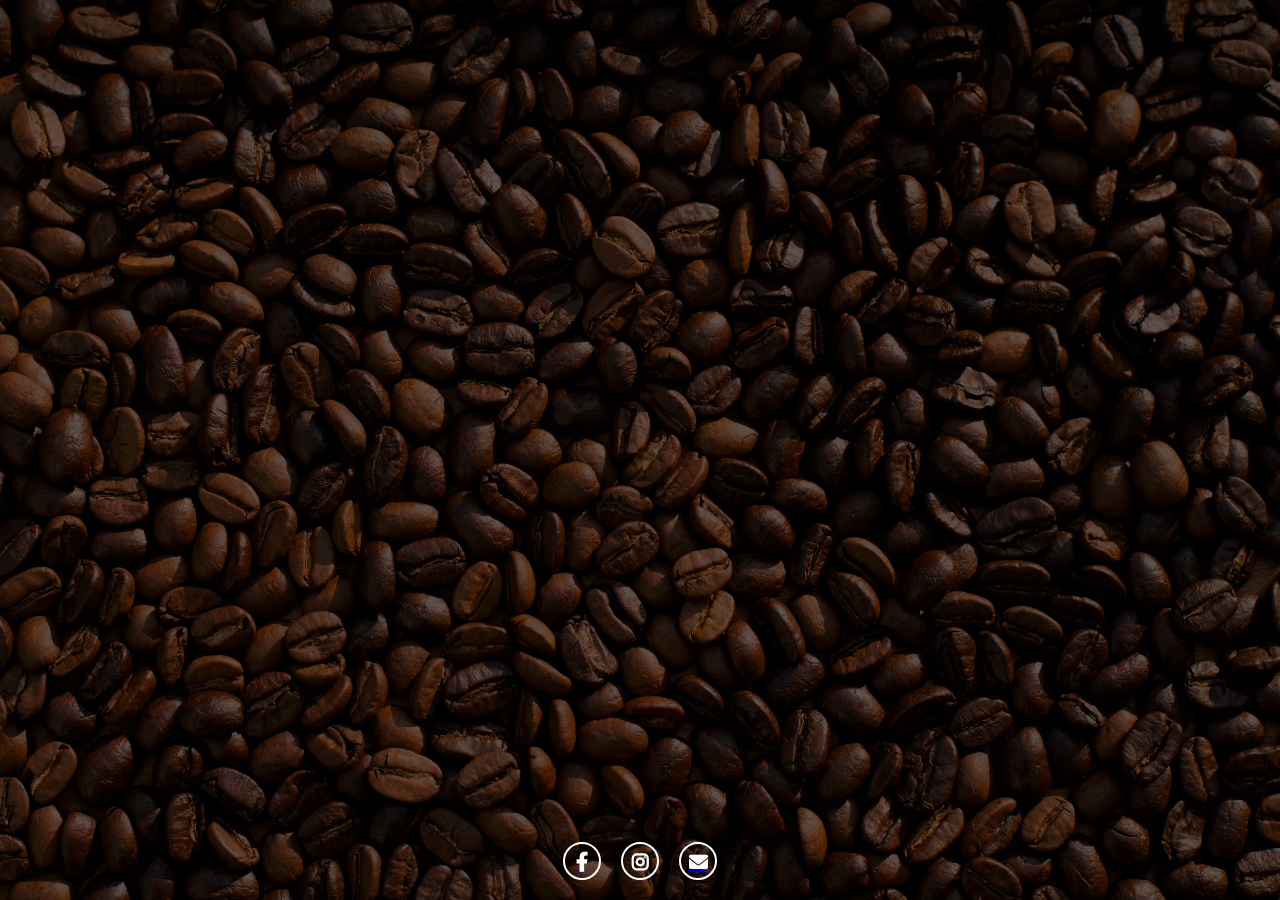
<file: index.html>
<!DOCTYPE html>
<html lang="en">

<head>
  <meta charset="UTF-8" />
  <meta name="viewport" content="width=device-width, initial-scale=1.0" />

  <title>Amos</title>

  <!-- fontawesome -->
  <link rel="stylesheet" href="https://cdnjs.cloudflare.com/ajax/libs/font-awesome/6.0.0-beta3/css/all.min.css" />

  <!-- styles -->
  <link rel="stylesheet" href="styles.css" />

  <style>
    body {
      padding: 10px 10%;
      overflow: hidden;
      background-image: url("coffee-background.jpeg");
      background-size: cover;
      background-repeat: no-repeat;
      background-position: center;
      background-attachment: fixed;
      position: relative;
    }

    /* 遮罩層 */
    .overlay {
      position: fixed;
      top: 0;
      left: 0;
      height: 100%;
      width: 100%;
      background-color: rgba(0, 0, 0, 0.5);
      z-index: -1;
    }
  </style>
</head>

<body class="home">
  <!-- 遮罩層 -->
  <div class="overlay"></div>

  <section id="hero">

    <header>
      <a class="logo" href="index.html">Amos</a>
      
      <!-- 漢堡菜單按鈕 -->
      <div class="hamburger" onclick="toggleMenu()">
        <span></span>
        <span></span>
        <span></span>
      </div>
      
      <!-- 側邊欄導航 -->
      <nav class="nav-bar" id="nav-bar">
        <a class="nav-items" href="index.html">Home</a>
        <a class="nav-items" href="about.html">About</a>
        <a class="nav-items" href="Skills.html">Skills</a>
        <a class="nav-items" href="Contacts.html">Contacts</a>
      </nav>
    </header>
    </header>

    <div class="hero-content">

      <div class="left-content">
        <div class="left-content-wrap">
          <h3>RESUME</h3>
          <h1>Hi, I'm <span>Amos</span></h1>
          <p>
            我是一名熱愛咖啡的愛好者，專注於精品咖啡的沖煮，致力於將每一杯咖啡的風味極致呈現。
            未來想成為尋豆師探索不同產區的豆子，並分享背後的故事。
          </p>
         
        </div>
      </div>

      <div class="right-content">
        
      </div>

    </div>

   <div class="socials">
  <a href="https://www.facebook.com/moon.zhan.9/" target="_blank">
    <i class="fa-brands fa-facebook-f"></i>
  </a>
  <a href="https://www.instagram.com/amos.0601/" target="_blank">
    <i class="fa-brands fa-instagram"></i>
  </a>
  <a href="https://mail.google.com/mail/?view=cm&to=coco29523995@gmail.com" target="_blank">
    <i class="fa-solid fa-envelope"></i>
  </a>
</div>

  </section>

  <script>
    function toggleMenu() {
      const navBar = document.getElementById('nav-bar');
      const hamburger = document.querySelector('.hamburger');
      navBar.classList.toggle('active');
      hamburger.classList.toggle('active');
    }

    // 點擊導航項目後自動關閉菜單
    document.querySelectorAll('.nav-items').forEach(item => {
      item.addEventListener('click', () => {
        const navBar = document.getElementById('nav-bar');
        const hamburger = document.querySelector('.hamburger');
        navBar.classList.remove('active');
        hamburger.classList.remove('active');
      });
    });
  </script>
</body>

</html>
</file>
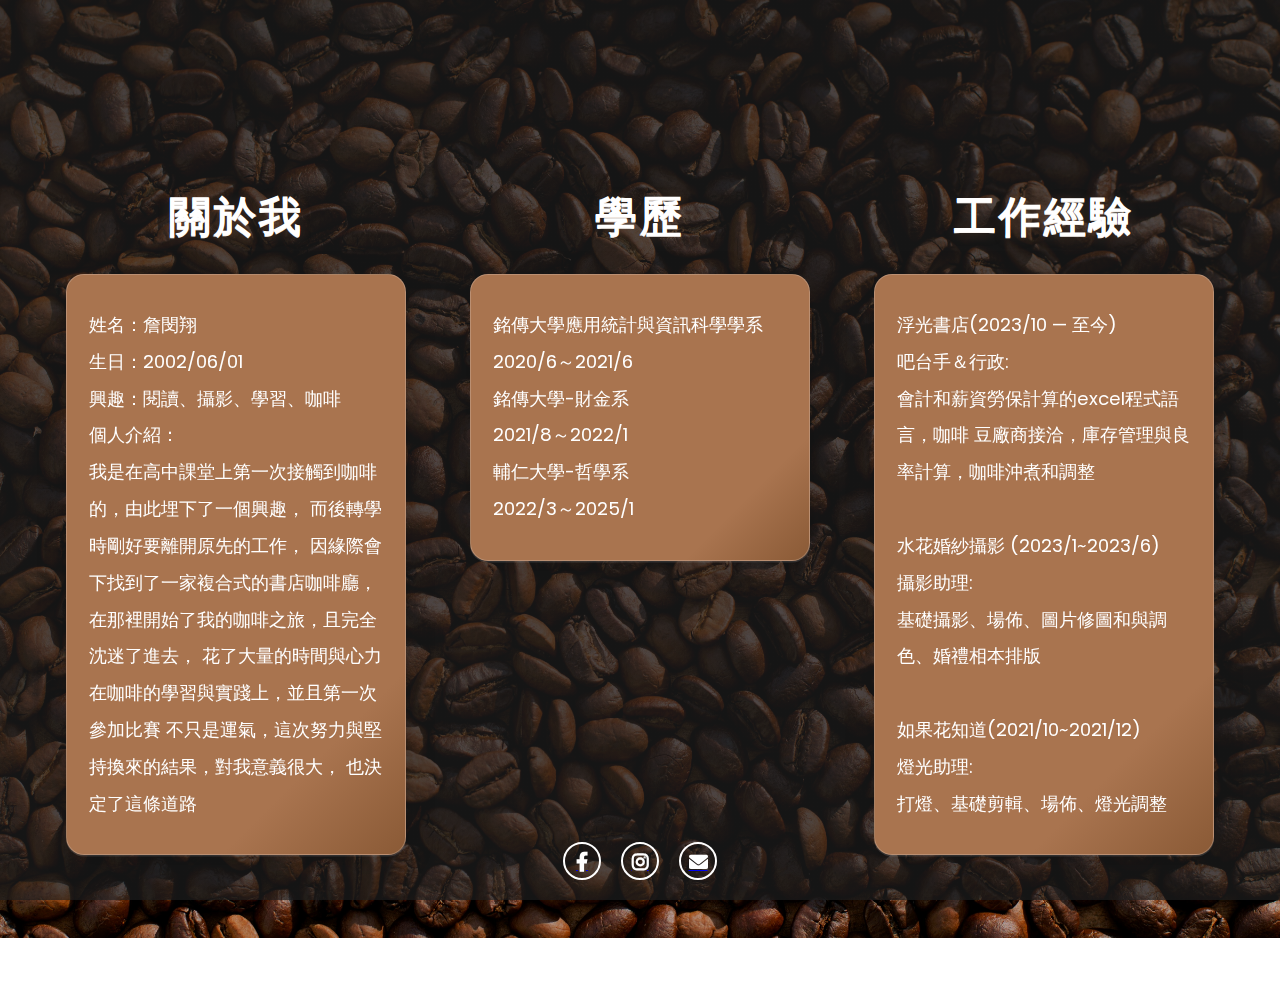
<file: about.html>
<!DOCTYPE html>
<html lang="en">

<head>
  <meta charset="UTF-8" />
  <meta name="viewport" content="width=device-width, initial-scale=1.0" />
  <title>Amos</title>
  <!-- fontawesome -->
  <link rel="stylesheet" href="https://cdnjs.cloudflare.com/ajax/libs/font-awesome/6.0.0-beta3/css/all.min.css" />
  <!-- styles -->
  <link rel="stylesheet" href="styles.css" />
</head>

<body class="about">
  <!-- 頁首 header -->
  <header>
    <a class="logo" href="index.html">Amos</a>
    
    <!-- 漢堡菜單按鈕 -->
    <div class="hamburger" onclick="toggleMenu()">
      <span></span>
      <span></span>
      <span></span>
    </div>
    
    <!-- 側邊欄導航 -->
    <nav class="nav-bar" id="nav-bar">
      <a class="nav-items" href="index.html">Home</a>
      <a class="nav-items" href="about.html">About</a>
      <a class="nav-items" href="Skills.html">Skills</a>
      <a class="nav-items" href="Contacts.html">Contacts</a>
    </nav>
  </header>

  <!-- 主要內容 -->
  <section class="about-main about-row">
    <div class="about-block">
      <h2>關於我</h2>
      <div class="about-content">
        姓名：詹閔翔<br>
        生日：2002/06/01<br>
  
        興趣：閱讀、攝影、學習、咖啡<br>
        個人介紹：<br>
        我是在高中課堂上第一次接觸到咖啡的，由此埋下了一個興趣，
        而後轉學時剛好要離開原先的工作，
        因緣際會下找到了一家複合式的書店咖啡廳，
        在那裡開始了我的咖啡之旅，且完全沈迷了進去，
        花了大量的時間與心力在咖啡的學習與實踐上，並且第一次參加比賽
        不只是運氣，這次努力與堅持換來的結果，對我意義很大，
        也決定了這條道路<br>
      </div>
    </div>
    <div class="about-block">
      <h2>學歷</h2>
      <div class="about-content">
        銘傳大學應用統計與資訊科學學系<br>
        2020/6～2021/6<br>
        銘傳大學-財金系<br>
        2021/8～2022/1<br>
        輔仁大學-哲學系<br>
        2022/3～2025/1
      </div>
    </div>
    <div class="about-block">
      <h2>工作經驗</h2>
      <div class="about-content">
      浮光書店(2023/10 — 至今)<br>
吧台手＆行政:<br>會計和薪資勞保計算的excel程式語言，咖啡
豆廠商接洽，庫存管理與良率計算，咖啡沖煮和調整<br><br>
水花婚紗攝影 (2023/1~2023/6)<br>
攝影助理:<br>基礎攝影、場佈、圖片修圖和與調色、婚禮相本排版<br><br>
如果花知道(2021/10~2021/12)<br>
燈光助理:<br>打燈、基礎剪輯、場佈、燈光調整<br>
      </div>
    </div>
  </section>

  <!-- 頁尾 socials -->
  <div class="socials">
    <a href="https://www.facebook.com/moon.zhan.9/" target="_blank">
      <i class="fa-brands fa-facebook-f"></i>
    </a>
    <a href="https://www.instagram.com/amos.0601/" target="_blank">
      <i class="fa-brands fa-instagram"></i>
    </a>
    <a href="https://mail.google.com/mail/?view=cm&to=coco29523995@gmail.com" target="_blank">
      <i class="fa-solid fa-envelope"></i>
    </a>
  </div>

  <script>
    function toggleMenu() {
      const navBar = document.getElementById('nav-bar');
      const hamburger = document.querySelector('.hamburger');
      navBar.classList.toggle('active');
      hamburger.classList.toggle('active');
    }

    // 點擊導航項目後自動關閉菜單
    document.querySelectorAll('.nav-items').forEach(item => {
      item.addEventListener('click', () => {
        const navBar = document.getElementById('nav-bar');
        const hamburger = document.querySelector('.hamburger');
        navBar.classList.remove('active');
        hamburger.classList.remove('active');
      });
    });
  </script>
</body>
</html>
</file>
<file: styles.css>
@import url('https://fonts.googleapis.com/css2?family=Poppins:ital,wght@0,100;0,200;0,300;0,400;0,500;0,600;0,700;0,800;0,900;1,100;1,200;1,300;1,400;1,500;1,600;1,700;1,800;1,900&display=swap');

* {
  padding: 0;
  margin: 0;
  border: none;
  outline: none;
  font-family: "Poppins", sans-serif;
}

body {
  padding: 10px 10%;
  overflow: hidden;
  background: 
    linear-gradient(rgba(30,30,30,0.7), rgba(30,30,30,0.7)),
    url("coffee-background.jpeg");
  background-size: cover;
  background-repeat: no-repeat;
  background-position: center;
  background-attachment: fixed;
}

header {
  display: flex;
  justify-content: space-between;
  align-items: center;
}

header .logo {
  text-decoration: none;
  font-size: 36px;
  font-weight: 800;
  text-transform: uppercase;
  letter-spacing: 5px;
  color: #ffffff;
  position: relative;
  cursor: pointer;
}

.logo::after {
  content: '';
  position: absolute;
  bottom: 9px;
  right: -14px;
  background-color: #ffffff;
  height: 12px;
  width: 12px;
  border-radius: 15px;
}

.nav-bar {
  display: flex;
  align-items: center;
  gap: 25px;
}

.nav-bar a {
  font-size: 20px;
  font-weight: 500;
  letter-spacing: 2px;
  color: rgb(255, 255, 255);
  transition: all 0.2s;
  cursor: pointer;
  text-decoration: none; /* 取消底線 */
}

.nav-bar a:hover {
  color: #ffffff;
}

.cta-btn {
  font-size: 20px;
  font-weight: 500;
  letter-spacing: 3px;
  color: white;
  background-color: #379777;
  padding: 7px 20px;
  border-radius: 5px;
  cursor: pointer;
  transition: all 0.2s;
}

.cta-btn:hover {
  background-color: #2B3A55;
}

/* Contents */
.hero-content {
  display: grid;
  grid-template-columns: 1.2fr 1fr;
  height: 80vh;
  margin-top: 50px;
}

/* Right-section */
.right-content{
  display: flex;
  justify-content: center;
  align-items: center;
  position: relative;
}
.lena-img {
  width: 120%;
  position: absolute;
  bottom: -11%;
  right: -20%;
}

/* Left-section */

.left-content{
  display: flex;
  align-items: center;
}
.left-content h3 {
  font-size: 4rem;
  font-weight: 500;
  letter-spacing: 5px;
  color: rgba(255, 255, 255, 0.8);
}

.left-content h1 {
  font-size: 6rem;
  font-weight: 600;
  letter-spacing: 5px;
  color: rgba(255, 255, 255, 0.9);
  margin: -10px 0 0 0;
}

h1 span {
  color: #A9744F;
  text-shadow:
    0 0 8px rgba(255,255,255,0.5),    /* 淡光暈 */
    0 0 16px rgba(255,255,255,0.3),   /* 更淡更大的光暈 */
    -2px -2px 0 rgba(255,255,255,0.7),/* 半透明白邊 */
     2px -2px 0 rgba(255,255,255,0.7),
    -2px  2px 0 rgba(255,255,255,0.7),
     2px  2px 0 rgba(255,255,255,0.7);
}

.left-content p {/* 介紹*/
  color: #ffffff;
  font-size: 20px;
  font-weight: 500;
  line-height: 1.7;
  color: rgba(255, 255, 255, １);
  margin-bottom: 40px;
  width: 90%;
}

.left-content-wrap {
  margin-top: 40px;
}

.cta {
  display:flex;
  gap: 50px;
}
.big-cta {
  font-size: 20px;
  font-weight: 600;
  letter-spacing: 3px;
  height: 50px;
  width: 250px;
  background-color: #2B3A55;
  color: white;
  border-radius: 5px;
  cursor: pointer;
  transition: all 0.2s;
  box-shadow: 0 15px 10px #2b3a5541;
}

.cta-2 {
  background-color: #2B3A55;   /* 填滿主色 */
  color: #fff;                 /* 字體白色 */
  border: 2px solid #2B3A55;   /* 同色邊框 */
}
.big-cta i {
  font-size: 19px;
  margin-left: 5px;
}

.cta-1:hover {
  background-color: #379777;
}
.cta-2:hover {
  background-color: #379777;
  color: white;
  border-color: #379777;
}

/* social  */

.socials {
  display: flex;
  gap: 20px;
  justify-content: center;
}
.socials i {
  font-size: 19px;
  font-weight: 600;
  color: #2B3A55;
  display: flex;
  align-items: center;
  justify-content: center;
  border: 2px solid #2B3A55;
  height: 20px;
  width: 20px;
  padding: 7px;
  border-radius: 20px;
  cursor: pointer;
  transition: all 0.2s;
  z-index: 1;
}

.socials i:hover {
  color:#379777;
  border-color: #379777;
  transform: scale(1.1) rotate(360deg);
}

/* Background effects */

body.home::after {
  content: " ";
  position: absolute;
  top: 20%;
  left: 37%;
  height: 200px;
  width: 200px;
  border-radius: 50%;
  background: url("amos.jpg") center top/cover no-repeat;
  z-index: -1;
  animation: fadeInBottom 1s ease-out forwards;
  opacity: 0;
  animation-delay: 0.4s;
}

@keyframes bottomBall {
  0% {
    transform: translateY(0) translateX(0);
  }
  50% {
    transform: translateY(15%) translateX(-15%);
  }
  100% {
    transform: translateY(0) translateX(0);
  }
}

@keyframes scratchImg {
  0% {
    transform: translateX(0);
  }
  50% {
    transform: translateX(-2%);
  }
  100% {
    transform: translateX(0);
  }
}

body::after {
  animation: topBall 10s linear infinite;
}

body::before {
  animation: bottomBall 20s ease-in-out infinite;
}

.scratch-img {
  animation: scratchImg 30s ease-in-out infinite;
}

@keyframes fadeInBottom {
  from {
    transform: translateY(200px);
    opacity: 0;
  }
  to {
    transform: translateY(0);
    opacity: 1;
  }
}

.left-content h3 {
  animation: fadeInBottom 1s ease-out forwards;
  opacity: 0;
}

.left-content h1 {
  animation: fadeInBottom 1s ease-out forwards;
  opacity: 0;
  animation-delay: 0.2s;
}

.left-content p {
  animation: fadeInBottom 1s ease-out forwards;
  opacity: 0;
  animation-delay: 0.4s;
}

.big-cta {
  animation: fadeInBottom 1s ease-out forwards;
  opacity: 0;
  animation-delay: 0.6s;
}

@keyframes lenaImage {
  from {
    transform: scale(0.8) translateY(10%);
  }
  to {
    transform: scale(1) translateY(0);
  }
}

.lena-img {
  animation: lenaImage 1.4s ease-out forwards;
}

@keyframes topIn {
  from {
    transform: translateY(-100%);
    opacity: 0;
  }
  to {
    transform: translateY(0);
    opacity: 1;
  }
}

header {
  animation: topIn 1s ease-out forwards;
  opacity: 0;
  animation-delay: 0.2s;
}

.socials {
  position: fixed;
  left: 0;
  bottom: 0;
  width: 100vw;
  display: flex;
  justify-content: center;
  gap: 20px;
  padding: 20px 0;
  background: transparent;
  z-index: 100;
}

.socials i {
  font-size: 19px;
  font-weight: 600;
  color: #fff;
  border: 2px solid #fff;
  display: flex;
  align-items: center;
  justify-content: center;
  height: 20px;
  width: 20px;
  padding: 7px;
  border-radius: 20px;
  cursor: pointer;
  transition: all 0.2s;
  z-index: 1;
}

.socials i:hover {
  color: #A9744F;
  border-color: #A9744F;
  transform: scale(1.1) rotate(360deg);
}

/* About 頁面專屬樣式 */
body.about .about-main {
  max-width: 700px;
  margin: 120px auto 80px auto;
  padding: 40px 30px;
  background: rgba(255,255,255,0.07);
  border-radius: 18px;
  box-shadow: 0 4px 24px rgba(0,0,0,0.08);
}
body.about .about-block {
  margin-bottom: 36px;
}
body.about .about-block h2 {
  color: #A9744F;
  font-size: 2rem;
  margin-bottom: 12px;
  letter-spacing: 2px;
}
body.about .about-block ul,
body.about .about-block p {
  color: #fff;
  font-size: 1.1rem;
  line-height: 1.8;
  margin-left: 0;
  padding-left: 0;
}
body.about .about-block ul {
  list-style: disc inside;
}
body.about .about-main.about-row {
  display: flex;
  justify-content: center;
  gap: 32px;
  margin: 120px auto 80px auto;
  padding: 0;
  background: none;
  box-shadow: none;
}

body.about .about-block {
  flex: 1 1 0;
  display: flex;
  flex-direction: column;
  align-items: center;
}

body.about .about-block h2 {
  color: #ffffff;
  font-size: 2rem;
  margin-bottom: 18px;
  letter-spacing: 2px;
  text-align: center;
}

body.about .about-content {
  width: 100%;
  min-height: 120px;
  background: #A9744F;
  color: #fff;
  border-radius: 12px;
  padding: 28px 18px;
  font-size: 1.1rem;
  line-height: 1.8;
  box-sizing: border-box;
  margin-bottom: 10px;
}
body.about .about-main.about-row {
  display: flex;
  justify-content: center;
  gap: 48px;
  margin: 120px auto 80px auto;
  padding: 0 10px;
  background: none;
  box-shadow: none;
}

body.about .about-block {
  flex: 1 1 0;
  display: flex;
  flex-direction: column;
  align-items: stretch;
}

body.about .about-block h2 {
  color: #fff;
  font-size: 2.2rem;
  font-weight: 800;
  margin-bottom: 22px;
  letter-spacing: 3px;
  text-align: center;
  text-shadow: 0 2px 12px rgba(169,116,79,0.25), 0 1px 0 #fff;
}

body.about .about-content {
  width: 100%;
  min-height: 140px;
  background: linear-gradient(135deg, #a9744f 80%, #8a5a36 100%);
  color: #fff;
  border-radius: 18px;
  padding: 32px 22px;
  font-size: 1.15rem;
  line-height: 2;
  box-sizing: border-box;
  margin-bottom: 10px;
  box-shadow: 0 6px 32px 0 rgba(0,0,0,0.13), 0 1.5px 0 #fff2;
  border: 1.5px solid #fff3;
  backdrop-filter: blur(1px);
  transition: box-shadow 0.2s;
}

body.about .about-content:focus-within,
body.about .about-content:hover {
  box-shadow: 0 10px 36px 0 rgba(169,116,79,0.18), 0 2px 0 #fff4;
}
body.about .about-block h2 {
  color: #fff;
  font-size: 2.6rem;
  font-weight: 900;
  margin-bottom: 26px;
  letter-spacing: 3px;
  text-align: center;
  text-shadow: 0 2px 12px rgba(169,116,79,0.25), 0 1px 0 #fff;
}
body.about .about-main.about-row {
  display: flex;
  justify-content: center;
  gap: 64px;
  max-width: 1400px;
  margin: 120px auto 80px auto;
  padding: 0 40px;
  background: none;
  box-shadow: none;
}

body.about .about-block {
  flex: 1 1 0;
  min-width: 340px;
  display: flex;
  flex-direction: column;
  align-items: stretch;
}

/* ------------------ 聯絡資訊專區 ------------------ */
.contact-main {
  max-width: 420px;
  margin: 160px auto 100px auto;
  background: #f5ede6; /* 純淡咖啡色 */
  border-radius: 18px;
  box-shadow: 0 4px 24px rgba(0,0,0,0.08);
  padding: 40px 30px;
  text-align: left;
}
.contact-main h2 {
  color: #A9744F;
  font-size: 2rem;
  margin-bottom: 18px;
  letter-spacing: 2px;
  text-align: left;
}
.contact-main .info {
  color: #A9744F;
  font-size: 1.15rem;
  line-height: 2.2;
  margin-bottom: 10px;
  text-align: left;
}
.contact-main .info i {
  margin-right: 10px;
  color: #A9744F;
}
.contact-main .info a {
  color: #A9744F;
  text-decoration: none;
}

/* ==================== 漢堡菜單樣式 ==================== */
.hamburger {
  display: none;
  flex-direction: column;
  cursor: pointer;
  z-index: 1001;
}

.hamburger span {
  width: 25px;
  height: 3px;
  background-color: #fff;
  margin: 3px 0;
  transition: 0.3s;
  border-radius: 2px;
}

/* 漢堡菜單動畫 */
.hamburger.active span:nth-child(1) {
  transform: rotate(-45deg) translate(-5px, 6px);
}

.hamburger.active span:nth-child(2) {
  opacity: 0;
}

.hamburger.active span:nth-child(3) {
  transform: rotate(45deg) translate(-5px, -6px);
}

/* ==================== 手機響應式設計 ==================== */
@media (max-width: 768px) {
  /* 顯示漢堡菜單 */
  .hamburger {
    display: flex;
  }

  /* 隱藏並重新設計導航欄為側邊欄 */
  .nav-bar {
    position: fixed;
    top: 0;
    right: -100%;
    width: 280px;
    height: 100vh;
    background: linear-gradient(135deg, #2B3A55 0%, #1a2338 100%);
    flex-direction: column;
    justify-content: flex-start;
    align-items: center;
    padding: 80px 0 20px 0;
    transition: right 0.3s ease-in-out;
    z-index: 1000;
    box-shadow: -5px 0 15px rgba(0,0,0,0.3);
  }

  .nav-bar.active {
    right: 0;
  }

  .nav-bar a {
    font-size: 18px;
    letter-spacing: 2px;
    padding: 15px 30px;
    margin: 8px 0;
    width: 80%;
    text-align: center;
    border-radius: 8px;
    transition: all 0.3s ease;
    color: #fff;
  }

  .nav-bar a:hover,
  .nav-bar a.active {
    background: rgba(169, 116, 79, 0.8);
    color: #fff;
    transform: translateX(5px);
  }

  body {
    padding: 10px 5%;
  }

  header {
    flex-direction: row;
    justify-content: space-between;
    gap: 15px;
    margin-bottom: 20px;
  }

  header .logo {
    font-size: 28px;
    letter-spacing: 3px;
  }

  /* 首頁特定響應式設計 */
  body.home {
    overflow-y: auto;
    overflow-x: hidden;
  }

  .hero-content {
    grid-template-columns: 1fr;
    height: auto;
    margin-top: 30px;
    gap: 30px;
  }

  .left-content-wrap h3 {
    font-size: 2.5rem;
  }

  .left-content-wrap h1 {
    font-size: 3.5rem;
    line-height: 1.2;
  }

  .left-content-wrap p {
    font-size: 16px;
    line-height: 1.6;
    width: 100%;
  }

  /* About 頁面響應式 */
  body.about .about-main.about-row {
    flex-direction: column;
    gap: 30px;
    margin: 60px auto 40px auto;
    padding: 0 20px;
  }

  body.about .about-block {
    min-width: auto;
  }

  body.about .about-block h2 {
    font-size: 1.8rem;
    margin-bottom: 16px;
  }

  body.about .about-content {
    padding: 24px 18px;
    font-size: 1rem;
    line-height: 1.8;
  }

  /* 聯絡頁面響應式 */
  .contact-main {
    margin: 80px auto 60px auto;
    padding: 30px 20px;
  }

  .contact-main h2 {
    font-size: 1.6rem;
    margin-bottom: 14px;
  }

  .contact-main .info {
    font-size: 1rem;
    line-height: 2;
  }

  /* 社交媒體圖標響應式 */
  .socials {
    gap: 20px;
    margin-top: 40px;
  }

  .socials a i {
    font-size: 24px;
  }
}

@media (max-width: 480px) {
  .nav-bar {
    width: 100vw;
    right: -100vw;
  }

  .nav-bar.active {
    right: 0;
  }

  body {
    padding: 10px 3%;
  }

  header .logo {
    font-size: 24px;
    letter-spacing: 2px;
  }

  .nav-bar a {
    font-size: 16px;
    width: 90%;
  }

  /* 首頁小螢幕優化 */
  .left-content-wrap h3 {
    font-size: 2rem;
  }

  .left-content-wrap h1 {
    font-size: 2.8rem;
  }

  .left-content-wrap p {
    font-size: 14px;
  }

  body.about .about-block h2 {
    font-size: 1.5rem;
  }

  body.about .about-content {
    padding: 20px 15px;
    font-size: 0.9rem;
  }

  .contact-main {
    padding: 25px 15px;
  }

  .contact-main h2 {
    font-size: 1.4rem;
  }

  .contact-main .info {
    font-size: 0.9rem;
  }
}
</file>
